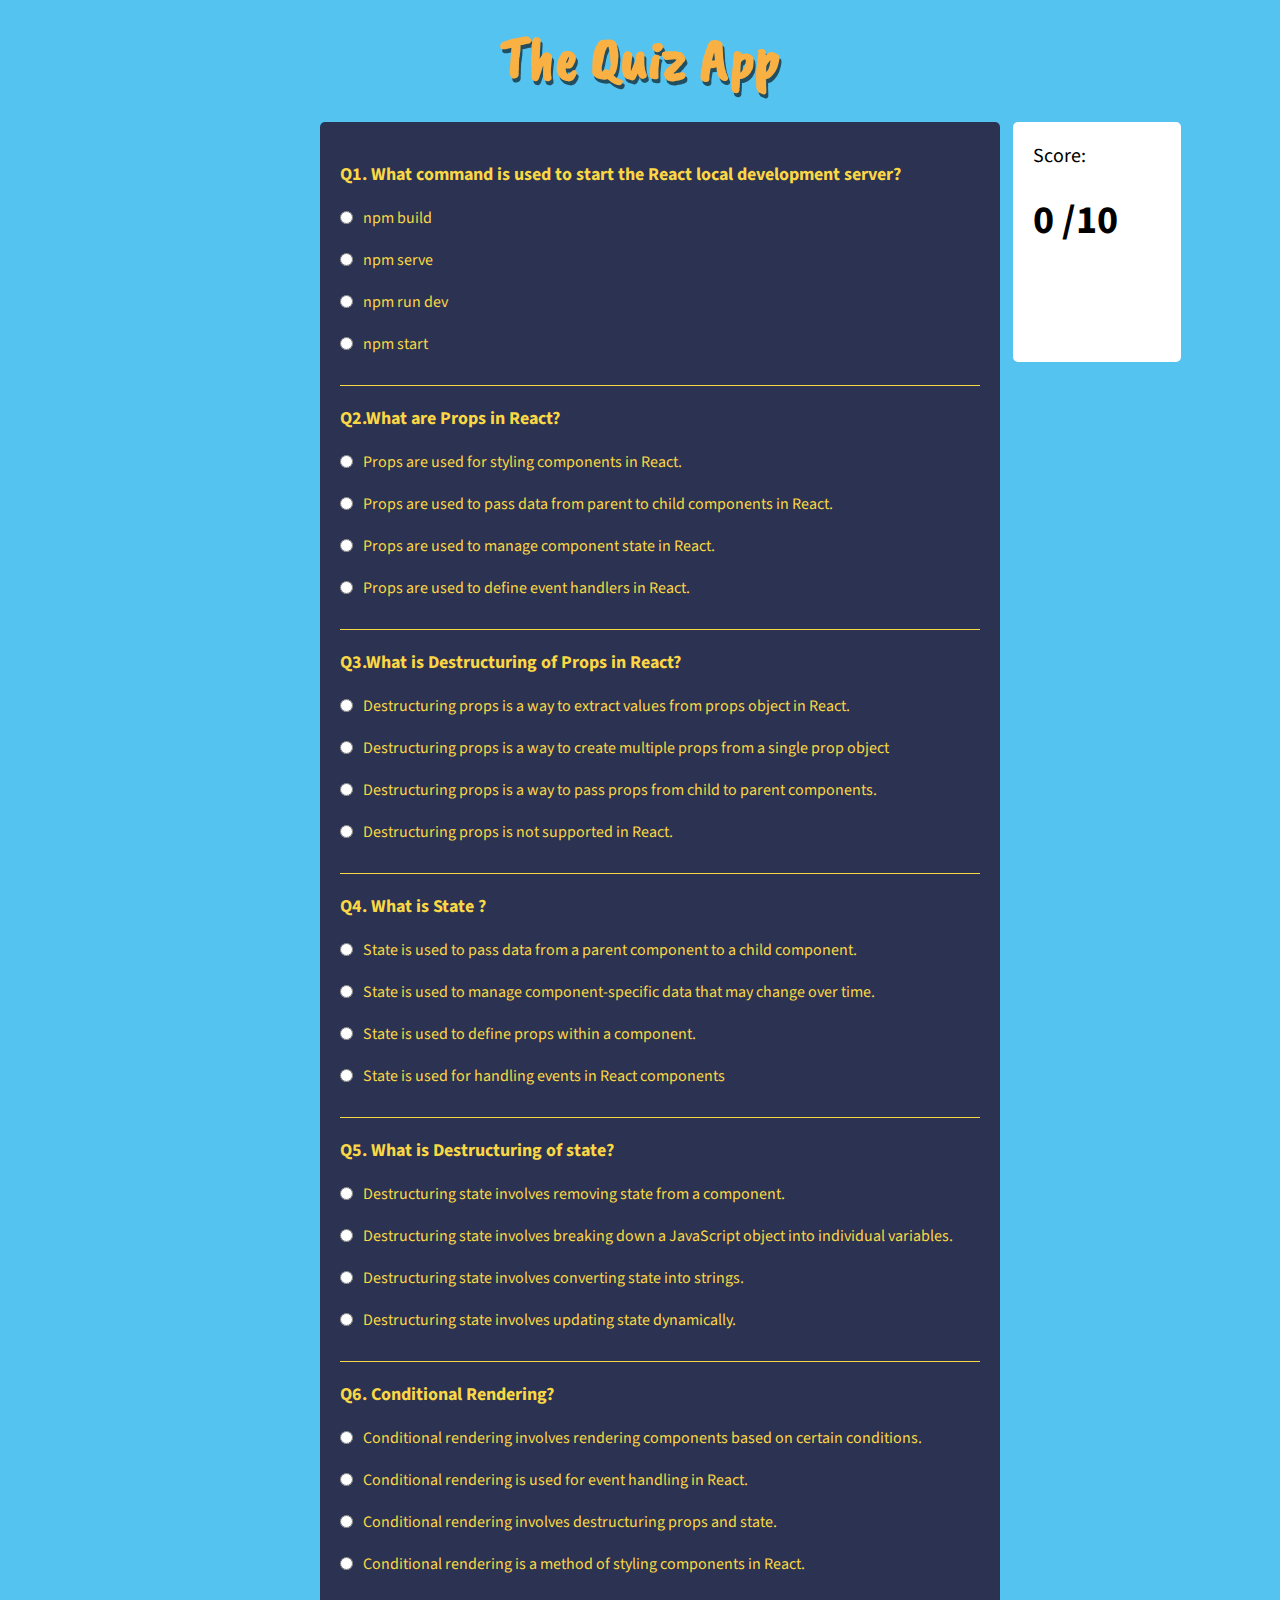
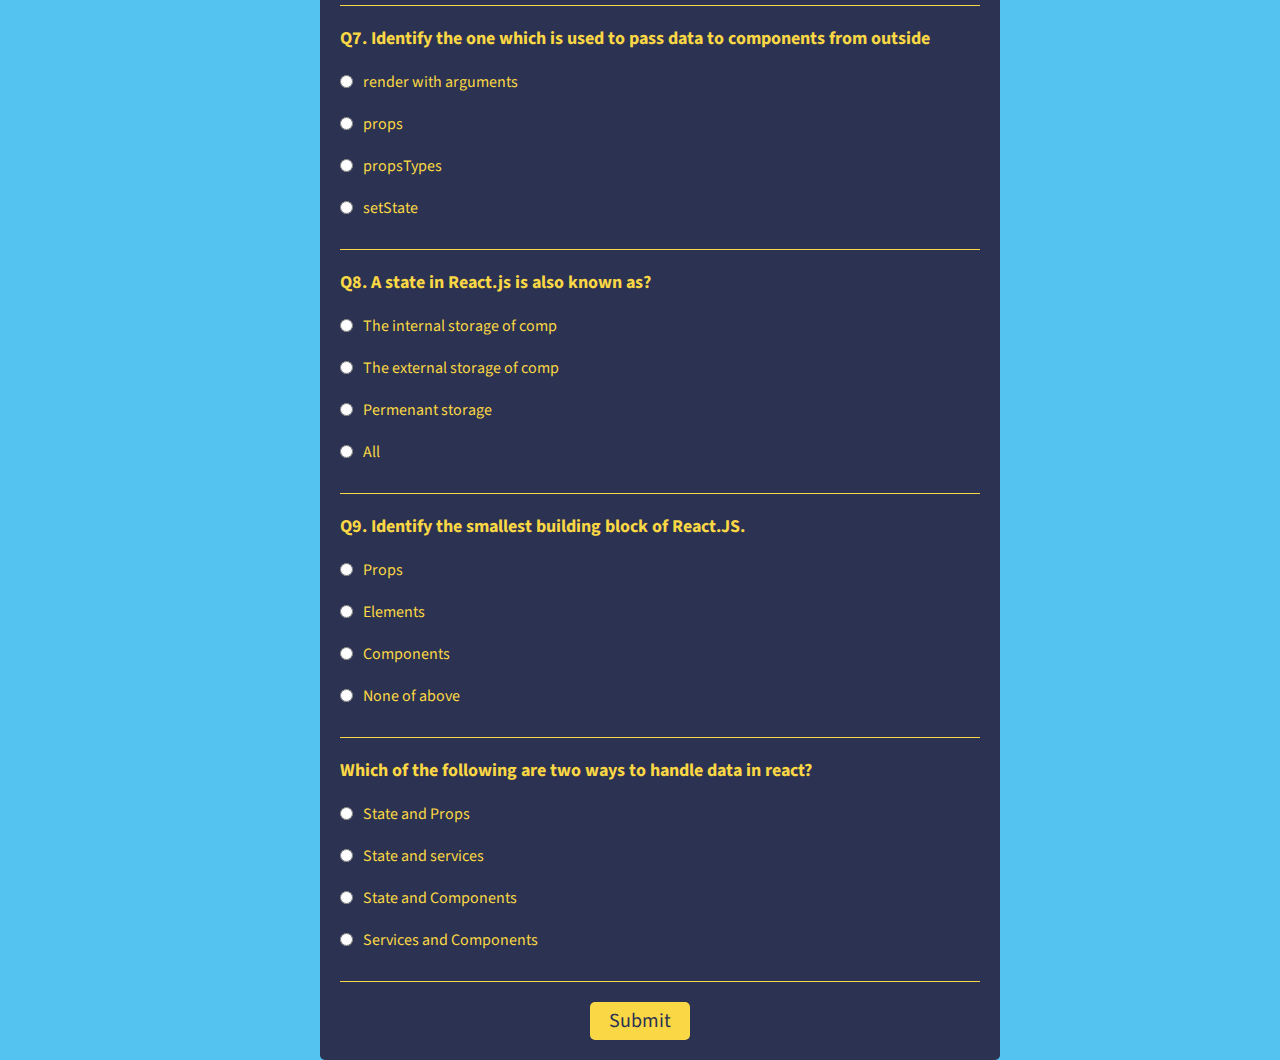
<file: Quiz2/index.html>
<!DOCTYPE html>
<html lang="en">
<head>
    <meta charset="UTF-8">
    <meta http-equiv="X-UA-Compatible" content="IE=edge">
    <meta name="viewport" content="width=device-width, initial-scale=1.0">
    <title>Quiz App</title>
    <link rel="stylesheet" href="./style.css">
    <link rel="preconnect" href="https://fonts.gstatic.com">
    <link href="https://fonts.googleapis.com/css2?family=Source+Sans+Pro:ital,wght@0,200;0,300;0,400;0,600;0,700;0,900;1,200;1,300;1,400;1,600;1,700;1,900&display=swap" rel="stylesheet">
    <link rel="preconnect" href="https://fonts.gstatic.com">
    <link href="https://fonts.googleapis.com/css2?family=Caveat+Brush&display=swap" rel="stylesheet">
</head>
<body>
    <div class = "quiz">The Quiz App</div>
    <div class = "flex-margin">
      <form class = "box" method = "POST" name="quiz" onsubmit = "return false">
        <div class = "qustions">
          <span class = "question"> Q1. What command is used to start the React local development server? </span>
          <span class = "options-part">
          <input class = "middle-radio" type="radio" name="ans1" value="1">
          <label style = "background-color: #2b3252"> npm build </label>
          </span>
          <span class="options-part">
          <input class="middle-radio" type="radio" name="ans1" value="2">
          <label style = "background-color: #2b3252">npm serve </label>
          </span>
          <span class="options-part">
          <input class="middle-radio" type="radio" name="ans1" value="3">
          <label style = "background-color: #2b3252"> npm run dev </label>
          </span>
          <span class="options-part">
          <input class="middle-radio" type="radio" name="ans1" value="4">
          <label style = "background-color: #2b3252"> npm start  </label>
          </span>
        </div>

        <div class="qustions">
          <span class="question"> Q2.What are Props in React?</span>
          <span class="options-part">
          <input class="middle-radio" type="radio" name="ans2" value="1">
          <label style = "background-color: #2b3252"> Props are used for styling components in React. </label>
          </span>
          <span class="options-part">
          <input class="middle-radio" type="radio" name="ans2" value="2">
          <label style = "background-color: #2b3252"> Props are used to pass data from parent to child components in React. </label>
          </span>
          <span class="options-part">
          <input class="middle-radio" type="radio" name="ans2" value="3">
          <label style = "background-color: #2b3252"> Props are used to manage component state in React.  </label>
          </span>
          <span class="options-part">
          <input class="middle-radio" type="radio" name="ans2" value="4">
          <label style = "background-color: #2b3252"> Props are used to define event handlers in React. </label>
          </span>
        </div>

        <div class="qustions">
          <span class="question"> Q3.What is Destructuring of Props in React? </span>
          <span class="options-part">
          <input class="middle-radio" type="radio" name="ans3" value="1">
          <label style = "background-color: #2b3252">  Destructuring props is a way to extract values from props object in React.  </label>
          </span>
          <span class="options-part">
          <input class="middle-radio" type="radio" name="ans3" value="2">
          <label style = "background-color: #2b3252"> Destructuring props is a way to create multiple props from a single prop object</label>
          </span>
          <span class="options-part">
          <input class="middle-radio" type="radio" name="ans3" value="3">
          <label style = "background-color: #2b3252"> Destructuring props is a way to pass props from child to parent components. </label>
          </span>
          <span class="options-part">
          <input class="middle-radio" type="radio" name="ans3" value="4">
          <label style = "background-color: #2b3252"> Destructuring props is not supported in React. </label>
          </span>
        </div>


        <div class="qustions">
          <span class="question"> Q4. What is State ? </span>
          <span class="options-part">
          <input class="middle-radio" type="radio" name="ans4" value="1">
          <label style = "background-color: #2b3252"> State is used to pass data from a parent component to a child component. </label>
          </span>
          <span class="options-part">
          <input class="middle-radio" type="radio" name="ans4" value="2">
          <label style = "background-color: #2b3252"> State is used to manage component-specific data that may change over time.</label>
          </span>
          <span class="options-part">
          <input class="middle-radio" type="radio" name="ans4" value="3">
          <label style = "background-color: #2b3252"> State is used to define props within a component. </label>
          </span>
          <span class="options-part">
          <input class="middle-radio" type="radio" name="ans4" value="4">
          <label style = "background-color: #2b3252"> State is used for handling events in React components </label>
          </span>
        </div>

        <div class="qustions">
          <span class="question"> Q5. What is Destructuring of state​? </span>
          <span class="options-part">
          <input class="middle-radio" type="radio" name="ans5" value="1">
          <label style = "background-color: #2b3252"> Destructuring state involves removing state from a component. </label>
          </span>
          <span class="options-part">
          <input class="middle-radio" type="radio" name="ans5" value="2">
          <label style = "background-color: #2b3252">Destructuring state involves breaking down a JavaScript object into individual variables.</label>
          </span>
          <span class="options-part">
          <input class="middle-radio" type="radio" name="ans5" value="3">
          <label style = "background-color: #2b3252">Destructuring state involves converting state into strings. </label>
          </span>
          <span class="options-part">
          <input class="middle-radio" type="radio" name="ans5" value="4">
          <label style = "background-color: #2b3252">  Destructuring state involves updating state dynamically.</label>
          </span>
        </div>

        <div class="qustions">
          <span class="question"> Q6. Conditional Rendering​? </span>
          <span class="options-part">
          <input class="middle-radio" type="radio" name="ans6" value="1">
          <label style = "background-color: #2b3252"> Conditional rendering involves rendering components based on certain conditions. </label>
          </span>
          <span class="options-part">
          <input class="middle-radio" type="radio" name="ans6" value="2">
          <label style = "background-color: #2b3252"> Conditional rendering is used for event handling in React.</label>
          </span>
          <span class="options-part">
          <input class="middle-radio" type="radio" name="ans6" value="3">
          <label style = "background-color: #2b3252"> Conditional rendering involves destructuring props and state. </label>
          </span>
          <span class="options-part">
          <input class="middle-radio" type="radio" name="ans6" value="4">
          <label style = "background-color: #2b3252"> Conditional rendering is a method of styling components in React. </label>
          </span>
        </div>

        <div class="qustions">
          <span class="question"> Q7. Identify the one which is used to pass data to components from outside </span>
          <span class="options-part">
          <input class="middle-radio" type="radio" name="ans7" value="1">
          <label style = "background-color: #2b3252"> render with arguments </label>
          </span>
          <span class="options-part">
          <input class="middle-radio" type="radio" name="ans7" value="2">
          <label style = "background-color: #2b3252"> props</label>
          </span>
          <span class="options-part">
          <input class="middle-radio" type="radio" name="ans7" value="3">
          <label style = "background-color: #2b3252"> propsTypes </label>
          </span>
          <span class="options-part">
          <input class="middle-radio" type="radio" name="ans7" value="4">
          <label style = "background-color: #2b3252"> setState </label>
          </span>
        </div>

        <div class="qustions">
          <span class="question"> Q8. A state in React.js is also known as? </span>
          <span class="options-part">
          <input class="middle-radio" type="radio" name="ans8" value="1">
          <label style = "background-color: #2b3252"> The internal storage of comp  </label>
          </span>
          <span class="options-part">
          <input class="middle-radio" type="radio" name="ans8" value="2">
          <label style = "background-color: #2b3252"> The external storage of comp</label>
          </span>
          <span class="options-part">
            <input class="middle-radio" type="radio" name="ans8" value="2">
            <label style = "background-color: #2b3252"> Permenant storage</label>
            </span>
            <span class="options-part">
              <input class="middle-radio" type="radio" name="ans8" value="2">
              <label style = "background-color: #2b3252">  All</label>
              </span>
        </div>

        <div class="qustions">
          <span class="question"> Q9. Identify the smallest building block of React.JS. </span>
          <span class="options-part">
          <input class="middle-radio" type="radio" name="ans9" value="1">
          <label style = "background-color: #2b3252"> Props </label>
          </span>
          <span class="options-part">
          <input class="middle-radio" type="radio" name="ans9" value="2">
          <label style = "background-color: #2b3252"> Elements</label>
          </span>
          <span class="options-part">
          <input class="middle-radio" type="radio" name="ans9" value="3">
          <label style = "background-color: #2b3252"> Components </label>
          </span>
          <span class="options-part">
          <input class="middle-radio" type="radio" name="ans9" value="4">
          <label style = "background-color: #2b3252"> None of above </label>
          </span>
        </div>

        <div class="qustions">
          <span class="question"> Which of the following are two ways to handle data in react? </span>
          <span class="options-part">
          <input class="middle-radio" type="radio" name="ans10" value="1">
          <label style = "background-color: #2b3252"> State and Props </label>
          </span>
          <span class="options-part">
          <input class="middle-radio" type="radio" name="ans10" value="2">
          <label style = "background-color: #2b3252"> State and services</label>
          </span>
          <span class="options-part">
          <input class="middle-radio" type="radio" name="ans10" value="3">
          <label style = "background-color: #2b3252"> State and Components </label>
          </span>
          <span class="options-part">
          <input class="middle-radio" type="radio" name="ans10" value="4">
          <label style = "background-color: #2b3252"> Services and Components </label>
          </span>
        </div>

        <button   type="submit" class="button" onclick="calcScore()">Submit</button>
  </form>
      <div class="score-box">
        <span class="score-txt">Score:</span><br><br>
        <span id="qzs" class="score-value"> 0 </span>
        <span class="score-value"> /10 </span>
      </div>
    </div>

   <script src="./index.js"></script> 
</body>
</html>
</file>
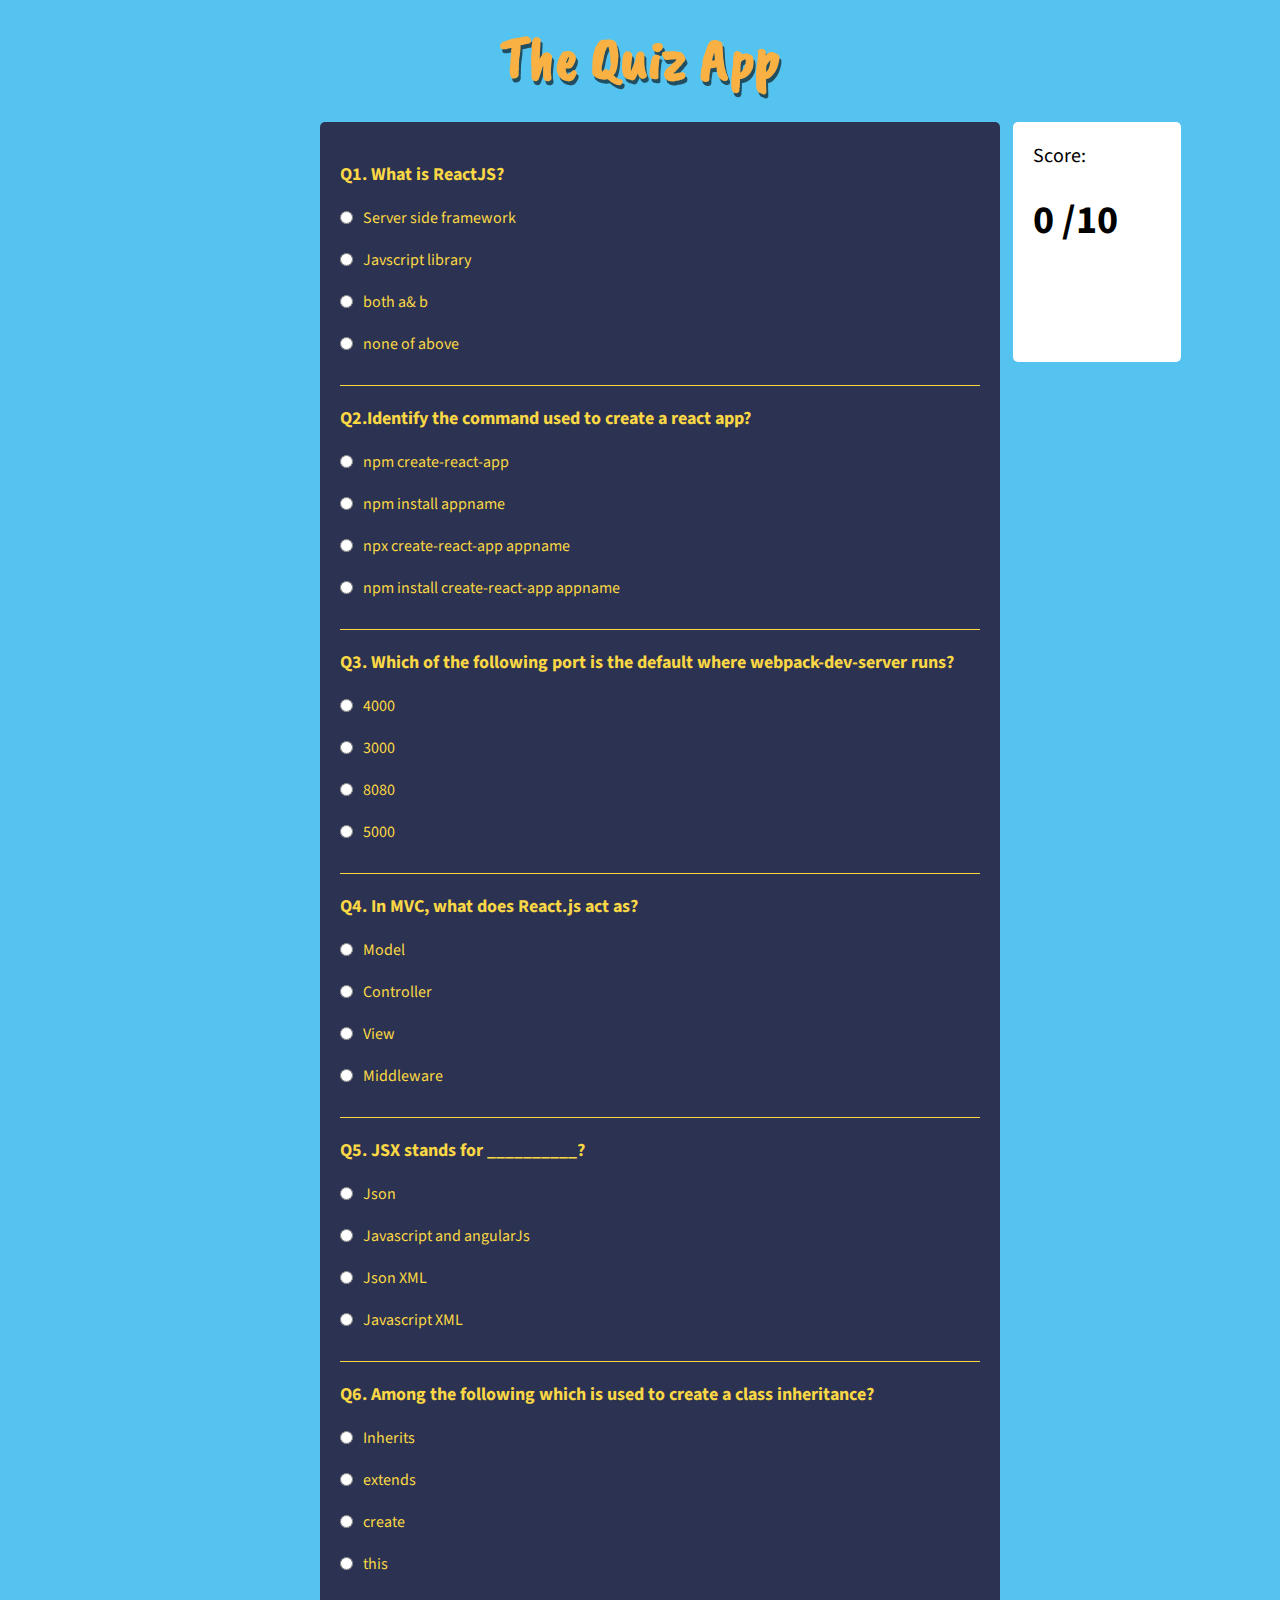
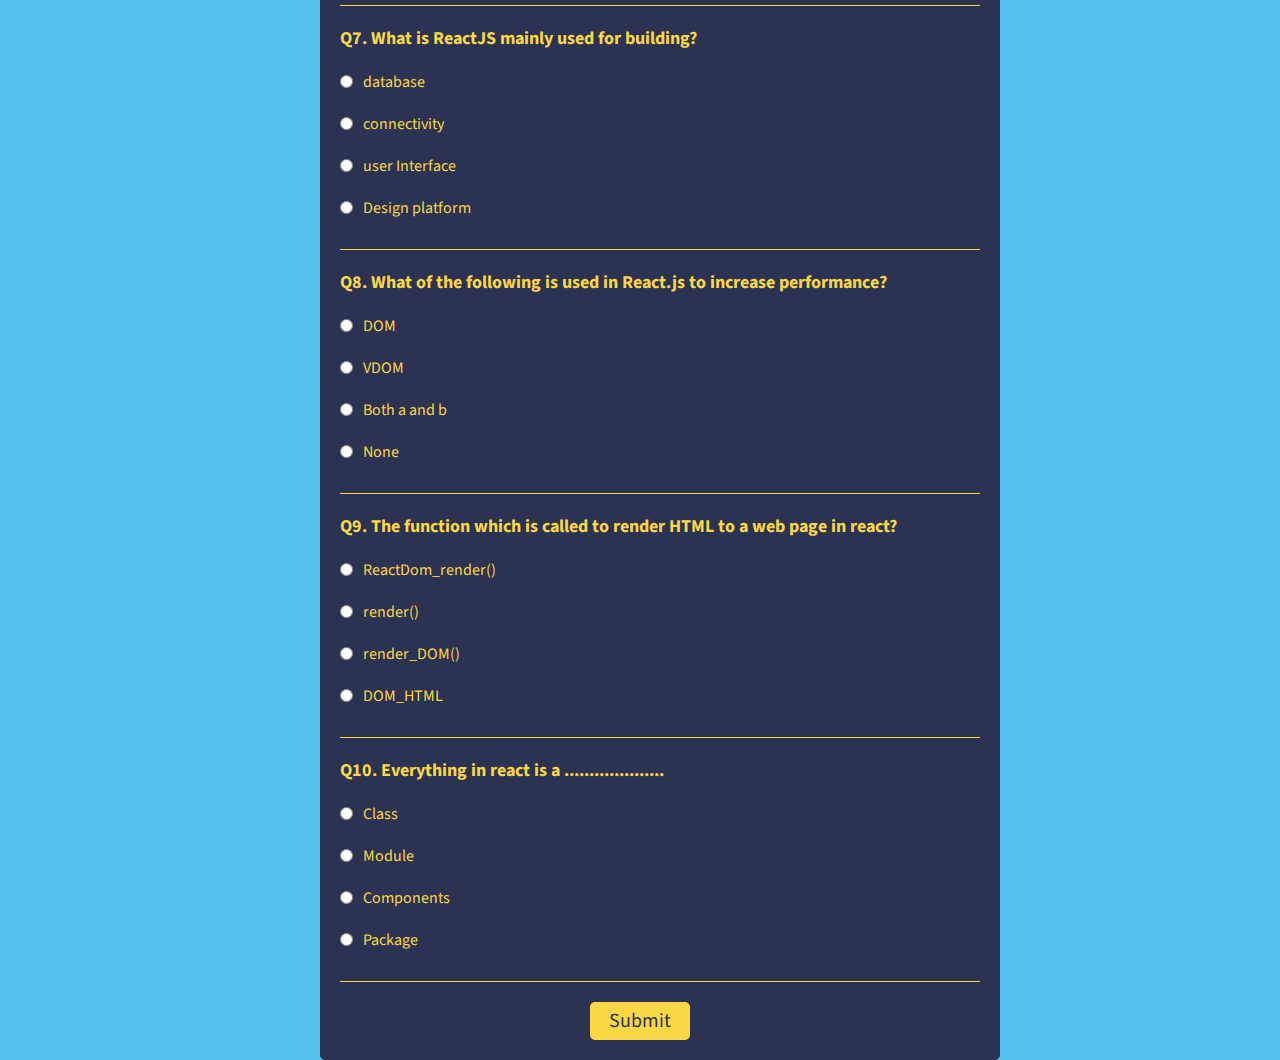
<file: Quiz1/QuizApp/index.html>
<!DOCTYPE html>
<html lang="en">
<head>
    <meta charset="UTF-8">
    <meta http-equiv="X-UA-Compatible" content="IE=edge">
    <meta name="viewport" content="width=device-width, initial-scale=1.0">
    <title>Quiz App</title>
    <link rel="stylesheet" href="./style.css">
    <link rel="preconnect" href="https://fonts.gstatic.com">
    <link href="https://fonts.googleapis.com/css2?family=Source+Sans+Pro:ital,wght@0,200;0,300;0,400;0,600;0,700;0,900;1,200;1,300;1,400;1,600;1,700;1,900&display=swap" rel="stylesheet">
    <link rel="preconnect" href="https://fonts.gstatic.com">
    <link href="https://fonts.googleapis.com/css2?family=Caveat+Brush&display=swap" rel="stylesheet">
</head>
<body>
    <div class = "quiz">The Quiz App</div>
    <div class = "flex-margin">
      <form class = "box" method = "POST" name="quiz" onsubmit = "return false">
        <div class = "qustions">
          <span class = "question"> Q1. What is ReactJS? </span>
          <span class = "options-part">
          <input class = "middle-radio" type="radio" name="ans1" value="1">
          <label style = "background-color: #2b3252"> Server side framework </label>
          </span>
          <span class="options-part">
          <input class="middle-radio" type="radio" name="ans1" value="2">
          <label style = "background-color: #2b3252"> Javscript library </label>
          </span>
          <span class="options-part">
          <input class="middle-radio" type="radio" name="ans1" value="3">
          <label style = "background-color: #2b3252"> both a& b </label>
          </span>
          <span class="options-part">
          <input class="middle-radio" type="radio" name="ans1" value="4">
          <label style = "background-color: #2b3252"> none of above  </label>
          </span>
        </div>

        <div class="qustions">
          <span class="question"> Q2.Identify the command used to create a react app?</span>
          <span class="options-part">
          <input class="middle-radio" type="radio" name="ans2" value="1">
          <label style = "background-color: #2b3252"> npm create-react-app </label>
          </span>
          <span class="options-part">
          <input class="middle-radio" type="radio" name="ans2" value="2">
          <label style = "background-color: #2b3252"> npm install appname </label>
          </span>
          <span class="options-part">
          <input class="middle-radio" type="radio" name="ans2" value="3">
          <label style = "background-color: #2b3252"> npx create-react-app appname </label>
          </span>
          <span class="options-part">
          <input class="middle-radio" type="radio" name="ans2" value="4">
          <label style = "background-color: #2b3252"> npm install create-react-app appname </label>
          </span>
        </div>

        <div class="qustions">
          <span class="question"> Q3. Which of the following port is the default where webpack-dev-server runs? </span>
          <span class="options-part">
          <input class="middle-radio" type="radio" name="ans3" value="1">
          <label style = "background-color: #2b3252"> 4000 </label>
          </span>
          <span class="options-part">
          <input class="middle-radio" type="radio" name="ans3" value="2">
          <label style = "background-color: #2b3252"> 3000</label>
          </span>
          <span class="options-part">
          <input class="middle-radio" type="radio" name="ans3" value="3">
          <label style = "background-color: #2b3252"> 8080 </label>
          </span>
          <span class="options-part">
          <input class="middle-radio" type="radio" name="ans3" value="4">
          <label style = "background-color: #2b3252"> 5000 </label>
          </span>
        </div>


        <div class="qustions">
          <span class="question"> Q4. In MVC, what does React.js act as? </span>
          <span class="options-part">
          <input class="middle-radio" type="radio" name="ans4" value="1">
          <label style = "background-color: #2b3252"> Model </label>
          </span>
          <span class="options-part">
          <input class="middle-radio" type="radio" name="ans4" value="2">
          <label style = "background-color: #2b3252"> Controller</label>
          </span>
          <span class="options-part">
          <input class="middle-radio" type="radio" name="ans4" value="3">
          <label style = "background-color: #2b3252"> View </label>
          </span>
          <span class="options-part">
          <input class="middle-radio" type="radio" name="ans4" value="4">
          <label style = "background-color: #2b3252"> Middleware </label>
          </span>
        </div>

        <div class="qustions">
          <span class="question"> Q5. JSX stands for __________? </span>
          <span class="options-part">
          <input class="middle-radio" type="radio" name="ans5" value="1">
          <label style = "background-color: #2b3252"> Json </label>
          </span>
          <span class="options-part">
          <input class="middle-radio" type="radio" name="ans5" value="2">
          <label style = "background-color: #2b3252">Javascript and angularJs</label>
          </span>
          <span class="options-part">
          <input class="middle-radio" type="radio" name="ans5" value="3">
          <label style = "background-color: #2b3252">Json XML </label>
          </span>
          <span class="options-part">
          <input class="middle-radio" type="radio" name="ans5" value="4">
          <label style = "background-color: #2b3252"> Javascript XML</label>
          </span>
        </div>

        <div class="qustions">
          <span class="question"> Q6. Among the following which is used to create a class inheritance? </span>
          <span class="options-part">
          <input class="middle-radio" type="radio" name="ans6" value="1">
          <label style = "background-color: #2b3252"> Inherits </label>
          </span>
          <span class="options-part">
          <input class="middle-radio" type="radio" name="ans6" value="2">
          <label style = "background-color: #2b3252"> extends</label>
          </span>
          <span class="options-part">
          <input class="middle-radio" type="radio" name="ans6" value="3">
          <label style = "background-color: #2b3252"> create </label>
          </span>
          <span class="options-part">
          <input class="middle-radio" type="radio" name="ans6" value="4">
          <label style = "background-color: #2b3252"> this </label>
          </span>
        </div>

        <div class="qustions">
          <span class="question"> Q7. What is ReactJS mainly used for building? </span>
          <span class="options-part">
          <input class="middle-radio" type="radio" name="ans7" value="1">
          <label style = "background-color: #2b3252"> database </label>
          </span>
          <span class="options-part">
          <input class="middle-radio" type="radio" name="ans7" value="2">
          <label style = "background-color: #2b3252"> connectivity</label>
          </span>
          <span class="options-part">
          <input class="middle-radio" type="radio" name="ans7" value="3">
          <label style = "background-color: #2b3252"> user Interface </label>
          </span>
          <span class="options-part">
          <input class="middle-radio" type="radio" name="ans7" value="4">
          <label style = "background-color: #2b3252"> Design platform </label>
          </span>
        </div>

        <div class="qustions">
          <span class="question"> Q8. What of the following is used in React.js to increase performance? </span>
          <span class="options-part">
          <input class="middle-radio" type="radio" name="ans8" value="1">
          <label style = "background-color: #2b3252"> DOM </label>
          </span>
          <span class="options-part">
          <input class="middle-radio" type="radio" name="ans8" value="2">
          <label style = "background-color: #2b3252"> VDOM</label>
          </span>
          <span class="options-part">
            <input class="middle-radio" type="radio" name="ans8" value="2">
            <label style = "background-color: #2b3252"> Both a and b</label>
            </span>
            <span class="options-part">
              <input class="middle-radio" type="radio" name="ans8" value="2">
              <label style = "background-color: #2b3252"> None</label>
              </span>
        </div>

        <div class="qustions">
          <span class="question"> Q9. The function which is called to render HTML to a web page in react? </span>
          <span class="options-part">
          <input class="middle-radio" type="radio" name="ans9" value="1">
          <label style = "background-color: #2b3252"> ReactDom_render() </label>
          </span>
          <span class="options-part">
          <input class="middle-radio" type="radio" name="ans9" value="2">
          <label style = "background-color: #2b3252"> render()</label>
          </span>
          <span class="options-part">
          <input class="middle-radio" type="radio" name="ans9" value="3">
          <label style = "background-color: #2b3252"> render_DOM() </label>
          </span>
          <span class="options-part">
          <input class="middle-radio" type="radio" name="ans9" value="4">
          <label style = "background-color: #2b3252"> DOM_HTML </label>
          </span>
        </div>

        <div class="qustions">
          <span class="question"> Q10. Everything in react is a .................... </span>
          <span class="options-part">
          <input class="middle-radio" type="radio" name="ans10" value="1">
          <label style = "background-color: #2b3252"> Class </label>
          </span>
          <span class="options-part">
          <input class="middle-radio" type="radio" name="ans10" value="2">
          <label style = "background-color: #2b3252"> Module</label>
          </span>
          <span class="options-part">
          <input class="middle-radio" type="radio" name="ans10" value="3">
          <label style = "background-color: #2b3252"> Components </label>
          </span>
          <span class="options-part">
          <input class="middle-radio" type="radio" name="ans10" value="4">
          <label style = "background-color: #2b3252"> Package </label>
          </span>
        </div>

        <button   type="submit" class="button" onclick="calcScore()">Submit</button>
  </form>
      <div class="score-box">
        <span class="score-txt">Score:</span><br><br>
        <span id="qzs" class="score-value"> 0 </span>
        <span class="score-value"> /10 </span>
      </div>
    </div>

   <script src="./index.js"></script> 
</body>
</html>
</file>
<file: Quiz2/style.css>
*{
    margin: 0;
    padding: 0;
    font-family: 'Source Sans Pro', sans-serif;
    background-color: #54c3ef;
  }
  
  .quiz{
    color: #fab144;
    margin-top: 20px;
    text-shadow: 2px 4px 0px rgb(0,0,0,0.6);
    font-weight: bold;
    text-align: center;
    font-size: 60px;
    font-family: 'Caveat Brush', cursive;
  }
  .flex{
    display: flex;
    }
  .flex-margin{
    display: flex;
    margin-top: 2%;
  }
  .box{
    width: 50%;
    padding: 20px;
    margin-left: 25%;
    border-radius: 5px;
    background-color: #2b3252;
  }
  .score-box{
    background-color: white;
    width: 10%;
    margin-left: calc(75% + 40px + 1%);
    height: 200px;
    border-radius: 5px;
    position: fixed;
    color: black;
    padding: 20px;
  }
  
  .qustions{
    display: flex;
    flex-direction: column;
    color: #fad744;
    background-color: #2b3252;
    border-bottom: 1px solid #fad744;
    padding-bottom: 10px;
  }
  .middle-radio{
    margin-top: auto;
    margin-bottom: auto;
    margin-right:10px;
  }
  
  .question{
    font-size: 18px;
    font-weight:bold;
    background-color: #2b3252;
    margin-bottom: 20px;
    margin-top: 20px;
  }
  
  .options-part{
    background-color: #2b3252;
    display: flex;
    margin-bottom: 20px;
  }
  
  .score-txt{
    font-size: 20px;
    background-color: white;
  }
  .score-value{
    font-size: 40px;
    font-weight: bold;
    background-color: white;
  }
  .button{
    width:100px;
    padding:5px;
    background-color: #fad744;
    margin-top: 20px;
    border: 0;
    color: #2b3252;
    font-size: 20px;
    border-radius: 5px;
    margin-left: calc((100% - 40px - 100px)/2);
  }
</file>
<file: Quiz1/QuizApp/style.css>
*{
    margin: 0;
    padding: 0;
    font-family: 'Source Sans Pro', sans-serif;
    background-color: #54c3ef;
  }
  
  .quiz{
    color: #fab144;
    margin-top: 20px;
    text-shadow: 2px 4px 0px rgb(0,0,0,0.6);
    font-weight: bold;
    text-align: center;
    font-size: 60px;
    font-family: 'Caveat Brush', cursive;
  }
  .flex{
    display: flex;
    }
  .flex-margin{
    display: flex;
    margin-top: 2%;
  }
  .box{
    width: 50%;
    padding: 20px;
    margin-left: 25%;
    border-radius: 5px;
    background-color: #2b3252;
  }
  .score-box{
    background-color: white;
    width: 10%;
    margin-left: calc(75% + 40px + 1%);
    height: 200px;
    border-radius: 5px;
    position: fixed;
    color: black;
    padding: 20px;
  }
  
  .qustions{
    display: flex;
    flex-direction: column;
    color: #fad744;
    background-color: #2b3252;
    border-bottom: 1px solid #fad744;
    padding-bottom: 10px;
  }
  .middle-radio{
    margin-top: auto;
    margin-bottom: auto;
    margin-right:10px;
  }
  
  .question{
    font-size: 18px;
    font-weight:bold;
    background-color: #2b3252;
    margin-bottom: 20px;
    margin-top: 20px;
  }
  
  .options-part{
    background-color: #2b3252;
    display: flex;
    margin-bottom: 20px;
  }
  
  .score-txt{
    font-size: 20px;
    background-color: white;
  }
  .score-value{
    font-size: 40px;
    font-weight: bold;
    background-color: white;
  }
  .button{
    width:100px;
    padding:5px;
    background-color: #fad744;
    margin-top: 20px;
    border: 0;
    color: #2b3252;
    font-size: 20px;
    border-radius: 5px;
    margin-left: calc((100% - 40px - 100px)/2);
  }
</file>
